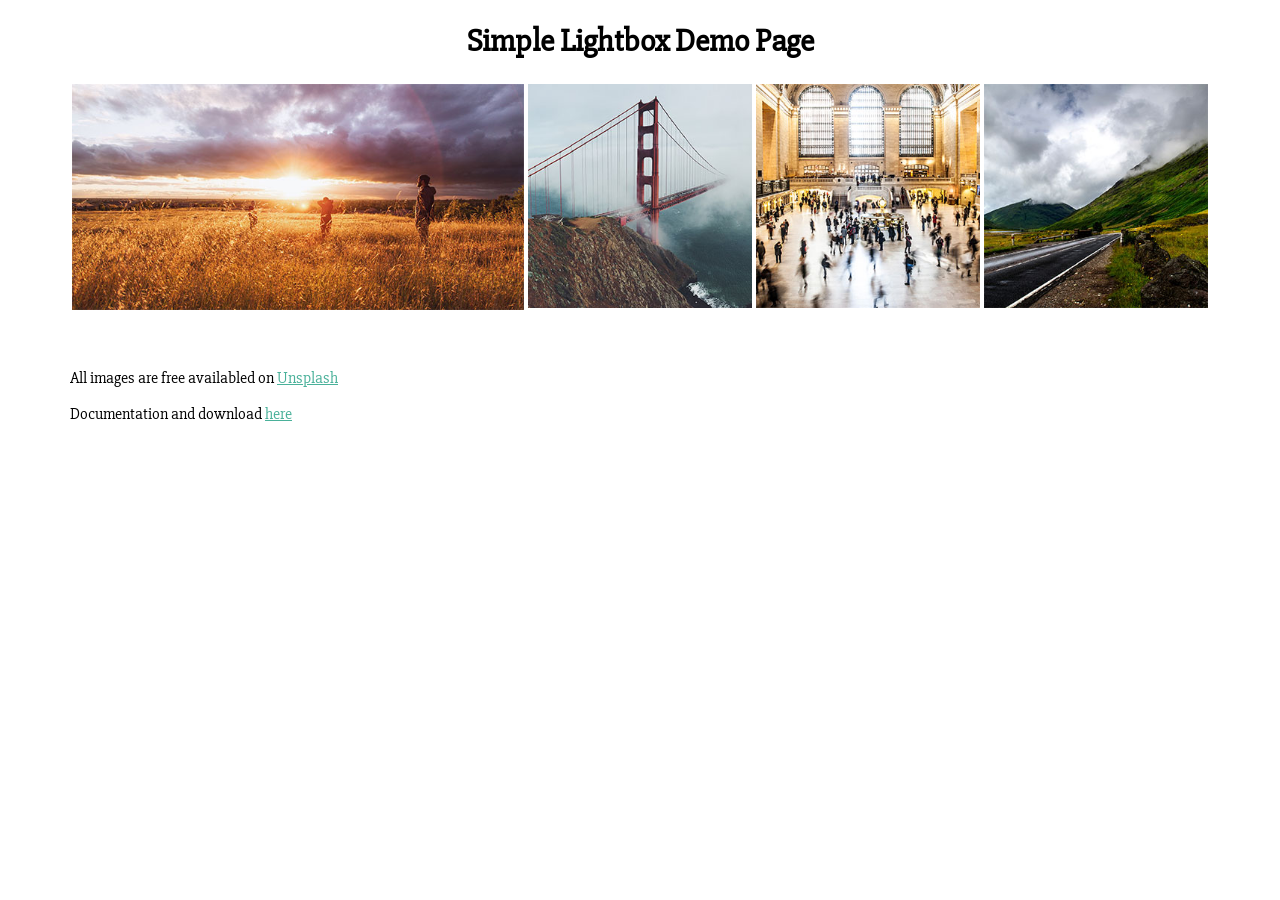
<file: simplelightbox-master/demo/index.html>
<!DOCTYPE html>
<html lang="en">
<head>
	<meta charset="utf-8">
	<meta http-equiv="X-UA-Compatible" content="IE=edge">
	<meta content="width=device-width, initial-scale=1, maximum-scale=1, user-scalable=no" name="viewport">
	<title>Simple Lightbox - Responsive touch friendly Image lightbox</title>
	<link href='https://fonts.googleapis.com/css?family=Slabo+27px' rel='stylesheet' type='text/css'>
	<link href='../dist/simplelightbox.min.css' rel='stylesheet' type='text/css'>
	<link href='demo.css' rel='stylesheet' type='text/css'>
</head>
<body>
	<div class="container">
		<h1 class="align-center">Simple Lightbox Demo Page</h1>
		<div class="gallery">
			<a href="images/image1.jpg" class="big"><img src="images/thumbs/thumb1.jpg" alt="" title="Beautiful Image" /></a>
			<a href="images/image2.jpg"><img src="images/thumbs/thumb2.jpg" alt="" title=""/></a>
			<a href="images/image3.jpg"><img src="images/thumbs/thumb3.jpg" alt="" title="Beautiful Image"/></a>
			<a href="images/image4.jpg"><img src="images/thumbs/thumb4.jpg" alt="" title=""/></a>
			<div class="clear"></div>

		</div>
		<br><br>
			<p>All images are free availabled on <a href="https://unsplash.com/" target="_blank">Unsplash</a></p>
			<p>Documentation and download <a target="_blank" href="http://andreknieriem.de/simple-lightbox/">here</a></p>
	</div>
<script src="https://ajax.googleapis.com/ajax/libs/jquery/2.2.4/jquery.min.js"></script>
<script type="text/javascript" src="../dist/simple-lightbox.js"></script>
<script>
	$(function(){
		var $gallery = $('.gallery a').simpleLightbox();

		$gallery.on('show.simplelightbox', function(){
			console.log('Requested for showing');
		})
		.on('shown.simplelightbox', function(){
			console.log('Shown');
		})
		.on('close.simplelightbox', function(){
			console.log('Requested for closing');
		})
		.on('closed.simplelightbox', function(){
			console.log('Closed');
		})
		.on('change.simplelightbox', function(){
			console.log('Requested for change');
		})
		.on('next.simplelightbox', function(){
			console.log('Requested for next');
		})
		.on('prev.simplelightbox', function(){
			console.log('Requested for prev');
		})
		.on('nextImageLoaded.simplelightbox', function(){
			console.log('Next image loaded');
		})
		.on('prevImageLoaded.simplelightbox', function(){
			console.log('Prev image loaded');
		})
		.on('changed.simplelightbox', function(){
			console.log('Image changed');
		})
		.on('nextDone.simplelightbox', function(){
			console.log('Image changed to next');
		})
		.on('prevDone.simplelightbox', function(){
			console.log('Image changed to prev');
		})
		.on('error.simplelightbox', function(e){
			console.log('No image found, go to the next/prev');
			console.log(e);
		});
	});
</script>
</body>
</html>
</file>
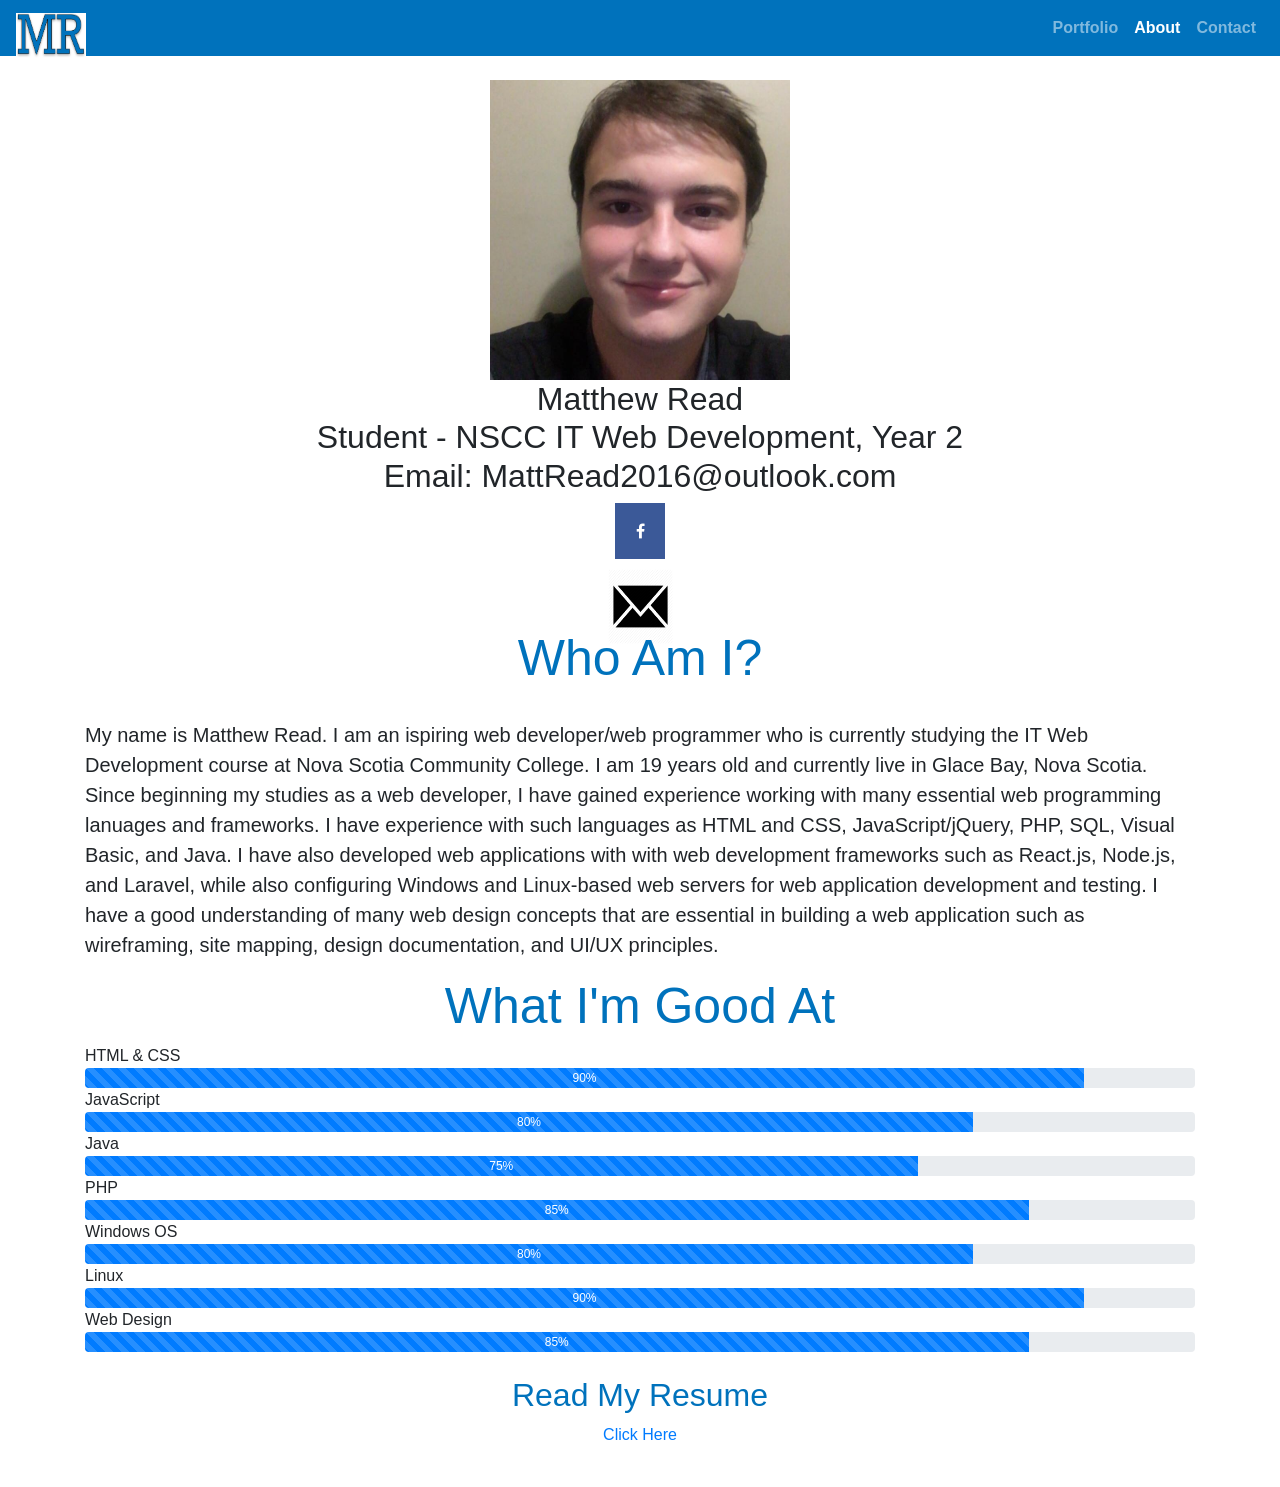
<file: About.html>
<!doctype html>
<html lang="en">
    <head>
        <meta charset="utf-8">
        <meta name="viewport" content="width=device-width, initial-scale=1, shrink-to-fit=no">

        <title>Matthew Read - Portfolio</title>

        <link href="./css/bootstrap.min.css" rel="stylesheet">

        <link href="./css/styles.css" rel="stylesheet">

        <!--Social Media Icons-->
        <link rel="stylesheet" href="https://cdnjs.cloudflare.com/ajax/libs/font-awesome/4.7.0/css/font-awesome.min.css">

    </head>

        <body>
            <nav class="navbar navbar-expand-md navbar-dark bg-primary fixed-top">

                    <a class="navbar-brand" href="Home.html">
                        <img src="Images/Logo.jpg" alt="" height="45" width="70">
                    </a>
                    
                    <button class="navbar-toggler" type="button" data-toggle="collapse" data-target="#navbarResponsive" aria-controls="navbarsResponsive" aria-expanded="false" aria-label="Toggle navigation">
                        <span class="navbar-toggler-icon"></span>
                    </button>
        
                    <div class="collapse navbar-collapse" id="navbarResponsive">
                            <ul class="nav navbar-nav ml-auto">
                              <li class="nav-item">
                                <a class="nav-link" href="Portfolio.html" id="portfolio">Portfolio</a>
                              </li>
                              <li class="nav-item active">
                                <a class="nav-link" href="About.html" id="about">About
                                    <span class="sr-only">(current)</span>
                                </a>
                              </li>
                              <li class="nav-item">
                                <a class="nav-link" href="Contact.html" id="contact">Contact</a>
                              </li>
                            </ul>
                        </div>
                      </nav>


                <main role="main" class="container about">

                    <div id="container">

                        <img src="Images/Matt.jpg" class="mx-auto d-block" alt="" id="Matt" height="300" width="300">

                        <h2 class="bio">Matthew Read <br />
                                        Student - NSCC IT Web Development, Year 2<br />
                                        Email: MattRead2016@outlook.com</h2>

                        <a href="https://www.facebook.com/MattRead1528" class="fa fa-facebook mx-auto d-block"></a>

                        <a class="navbar-brand mx-auto d-block" href="https://can.delve.office.com/?u=f377bb6b-9c05-43b8-9342-78a24b9ee8c8&v=work"><img src="Images/mail.jpg"height="75" width="65"></a>
                        

                        <br/>
                        <h1 class="about-heading">Who Am I?</h1>
                        <br/>

                        <p class="lead">My name is Matthew Read. I am an ispiring web developer/web programmer who is currently studying the IT Web Development
                                        course at Nova Scotia Community College. I am 19 years old and currently live in Glace Bay, Nova Scotia. Since beginning
                                        my studies as a web developer, I have gained experience working with many essential web programming lanuages and frameworks. 
                                        I have experience with such languages as HTML and CSS, JavaScript/jQuery, PHP, SQL, Visual Basic, and Java. I have also developed
                                        web applications with with web development frameworks such as React.js, Node.js, and Laravel, while also configuring Windows
                                        and Linux-based web servers for web application development and testing. I have a good understanding of many web design concepts
                                        that are essential in building a web application such as wireframing, site mapping, design documentation, and UI/UX principles. <br/></p>

                        <h1 class="about-heading">What I'm Good At</h1>

                      HTML & CSS
                      <div class="progress" style="height: 20px;">
                          <div class="progress-bar progress-bar-striped progress-bar-animated" role="progressbar" style="width: 90%;" aria-valuenow="25" aria-valuemin="0" aria-valuemax="100">90%</div>
                      </div>

                      JavaScript
                      <div class="progress" style="height: 20px;">
                          <div class="progress-bar progress-bar-striped progress-bar-animated" role="progressbar" style="width: 80%;" aria-valuenow="25" aria-valuemin="0" aria-valuemax="100">80%</div>
                      </div>

                      Java
                      <div class="progress" style="height: 20px;">
                          <div class="progress-bar progress-bar-striped progress-bar-animated" role="progressbar" style="width: 75%;" aria-valuenow="25" aria-valuemin="0" aria-valuemax="100">75%</div>
                      </div>

                      PHP
                      <div class="progress" style="height: 20px;">
                          <div class="progress-bar progress-bar-striped progress-bar-animated" role="progressbar" style="width: 85%;" aria-valuenow="25" aria-valuemin="0" aria-valuemax="100">85%</div>
                      </div>

                      Windows OS
                      <div class="progress" style="height: 20px;">
                          <div class="progress-bar progress-bar-striped progress-bar-animated" role="progressbar" style="width: 80%;" aria-valuenow="25" aria-valuemin="0" aria-valuemax="100">80%</div>
                      </div>

                      Linux
                      <div class="progress" style="height: 20px;">
                          <div class="progress-bar progress-bar-striped progress-bar-animated" role="progressbar" style="width: 90%;" aria-valuenow="25" aria-valuemin="0" aria-valuemax="100">90%</div>
                      </div>

                      Web Design
                      <div class="progress" style="height: 20px;">
                          <div class="progress-bar progress-bar-striped progress-bar-animated" role="progressbar" style="width: 85%;" aria-valuenow="25" aria-valuemin="0" aria-valuemax="100">85%</div>
                      </div>

                      <br />

                      <h2 class="resume-heading">Read My Resume</h2>

                      <a href="Read, Matthew - Professional Resume.pdf" id="resume-link" class="mx-auto d-block"><p class="click">Click Here</p></a>
                      <br/>

                    </div>
                
                </main>
      <script src="https://code.jquery.com/jquery-3.2.1.slim.min.js" integrity="sha384-KJ3o2DKtIkvYIK3UENzmM7KCkRr/rE9/Qpg6aAZGJwFDMVNA/GpGFF93hXpG5KkN" crossorigin="anonymous"></script>
      <script>window.jQuery || document.write('<script src="./js/jquery-slim.min.js"><\/script>')</script>
      <script src="./js/popper.min.js"></script>
      <script src="./js/bootstrap.min.js"></script>
    </body>
</html>
</file>
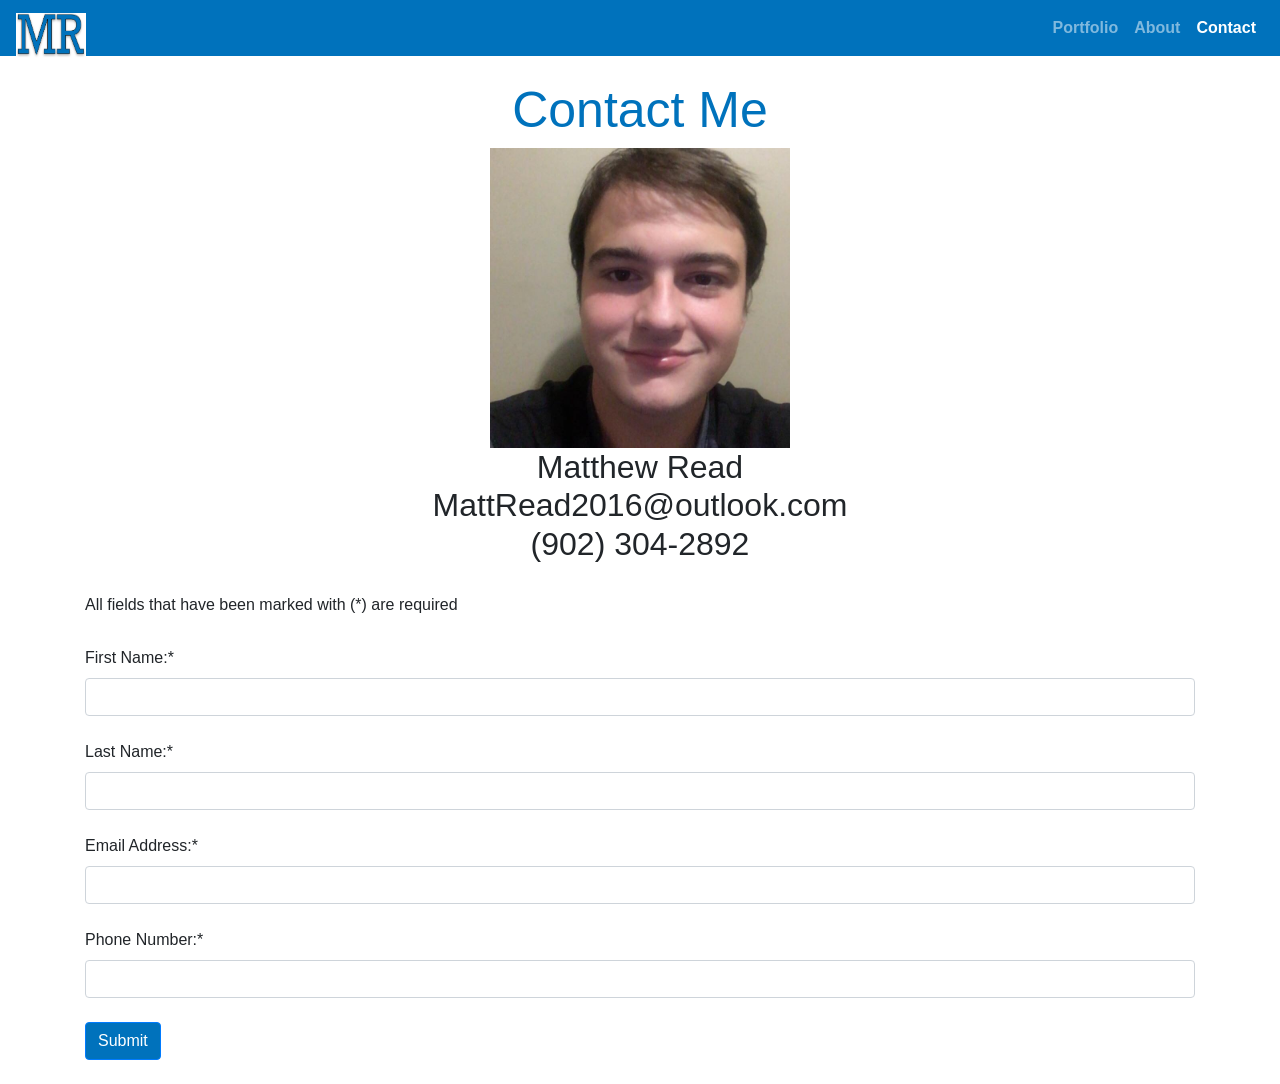
<file: Contact.html>
<!doctype html>
<html lang="en">
    <head>
        <meta charset="utf-8">
        <meta name="viewport" content="width=device-width, initial-scale=1, shrink-to-fit=no">

        <title>Matthew Read - Portfolio</title>

        <link href="./css/bootstrap.min.css" rel="stylesheet">

        <link href="./css/styles.css" rel="stylesheet">

    </head>

        <body>
            <nav class="navbar navbar-expand-md navbar-dark bg-primary fixed-top">

                    <a class="navbar-brand" href="Home.html">
                        <img src="Images/Logo.jpg" alt="" height="45" width="70">
                    </a>
                    
                    <button class="navbar-toggler" type="button" data-toggle="collapse" data-target="#navbarResponsive" aria-controls="navbarsResponsive" aria-expanded="false" aria-label="Toggle navigation">
                        <span class="navbar-toggler-icon"></span>
                    </button>
        
                    <div class="collapse navbar-collapse" id="navbarResponsive">
                            <ul class="nav navbar-nav ml-auto">
                              <li class="nav-item">
                                <a class="nav-link" href="Portfolio.html" id="portfolio">Portfolio</a>
                              </li>
                              <li class="nav-item">
                                <a class="nav-link" href="About.html" id="about">About</a>
                              </li>
                              <li class="nav-item active">
                                <a class="nav-link" href="Contact.html" id="contact">Contact
                                    <span class="sr-only">(current)</span>
                                </a>
                              </li>
                            </ul>
                        </div>
                      </nav>

                    <main role="main" class="container contact">

                            <script type="text/javascript">

                                function submitForm () {
                                  var fName = $("#fName").val();
                                  var lName = $("#lName").val();
                                  var email = $("#email").val();
                                  var phone = $("#phone").val();
                                
                                  var errors = 0;
                                
                                  if (fName == "") {
                                      errors ++;
                                      $("#fNameError").css("display","inline-block");
                                  } else {
                                      $("#fNameError").css("display","none");
                                  }
                                  if (lName == "") {
                                      errors ++;
                                      $("#lNameError").css("display","inline-block");
                                  } else {
                                      $("#lNameError").css("display","none");
                                  }
                                  if (email == "") {
                                      errors ++;
                                      $("#emailError").css("display","inline-block");
                                  } else {
                                      $("#emailError").css("display","none");
                                  }
                                  if (phone == "") {
                                      errors ++;
                                      $("#phoneError").css("display","inline-block");
                                  } else {
                                      $("#phoneError").css("display","none");
                                  }
                                
                                
                                  if (errors != 0) {
                                                alert("You have " +errors+ " errors.");
                                            } else {
                                                dataString = sendToServer(fName, lName, email, phone);
                                                $.ajax({
                                                    type: "POST",
                                                    url: "Send.php",
                                                    data: dataString,
                                                    success: function(msg) {
                                                        if (msg!="") {
                                                            alert(msg);
                                                        }
                                                    }
                                                });
                                            }
                                            function sendToServer(fName, lName, email, phone) {
                                            var dataString = "fName="+fName+"&lName="+lName+"&email="+email+"&phone"+phone;
                                            return  dataString;
                                            }
                                      }
                            </script>

                        <h1 class="contact-heading">Contact Me</h1>

                        <img src="Images/Matt.jpg" class="mx-auto d-block" alt="" id="Matt" height="300" width="300">

                        <h2 class="bio">Matthew Read <br />
                                        MattRead2016@outlook.com<br />
                                        (902) 304-2892 <br/></h2>
                        <br/>

                        <h6>All fields that have been marked with (*) are required</h6>
                        <br/>
                        <form id="form1" name="form1" method="POST" action="javascript:submitForm();">
                                <label for="fName">First Name:*</label>
                                    <input type="text" name="fName" id="fName" value="" class="form-control" />
                                        <span id="fNameError" class="errors">*Required
                                          <div class="alert alert-danger alert-dismissable">
                                            <button type="button" class="close" data-dismiss="alert">
                                            &times;</button>
                                            ERROR: Field Input Missing
                                          </div>
                                        </span>
                                <br />

                                <label for="lName">Last Name:*</label>
                                    <input type="text" name="lName" id="lName" value="" class="form-control" />
                                        <span id="lNameError" class="errors">*Required
                                          <div class="alert alert-danger alert-dismissable">
                                            <button type="button" class="close" data-dismiss="alert">
                                            &times;</button>
                                            ERROR: Field Input Missing
                                          </div>
                                        </span>
                                <br />

                                <label for="email">Email Address:*</label>
                                    <input type="text" name="email" id="email" value="" class="form-control" />
                                        <span id="emailError" class="errors">*Required
                                          <div class="alert alert-danger alert-dismissable">
                                            <button type="button" class="close" data-dismiss="alert">
                                            &times;</button>
                                            ERROR: Field Input Missing
                                          </div>
                                        </span>
                                <br />

                                <label for="phone">Phone Number:*</label>
                                    <input type="text" name="phone" id="phone" value="" class="form-control" />
                                        <span id="phoneError" class="errors">*Required
                                          <div class="alert alert-danger alert-dismissable">
                                            <button type="button" class="close" data-dismiss="alert">
                                            &times;</button>
                                            ERROR: Field Input Missing
                                          </div>
                                        </span>
                                <br />
                                

                                <input type="submit" name="submit" class="btn btn-primary" value="Submit" />
                            </form>
                            <br/>

                    </main>

        <script src="https://code.jquery.com/jquery-3.2.1.slim.min.js" integrity="sha384-KJ3o2DKtIkvYIK3UENzmM7KCkRr/rE9/Qpg6aAZGJwFDMVNA/GpGFF93hXpG5KkN" crossorigin="anonymous"></script>
        <script>window.jQuery || document.write('<script src="./js/jquery-slim.min.js"><\/script>')</script>
        <script src="./js/popper.min.js"></script>
        <script src="./js/bootstrap.min.js"></script>
    </body>
</file>
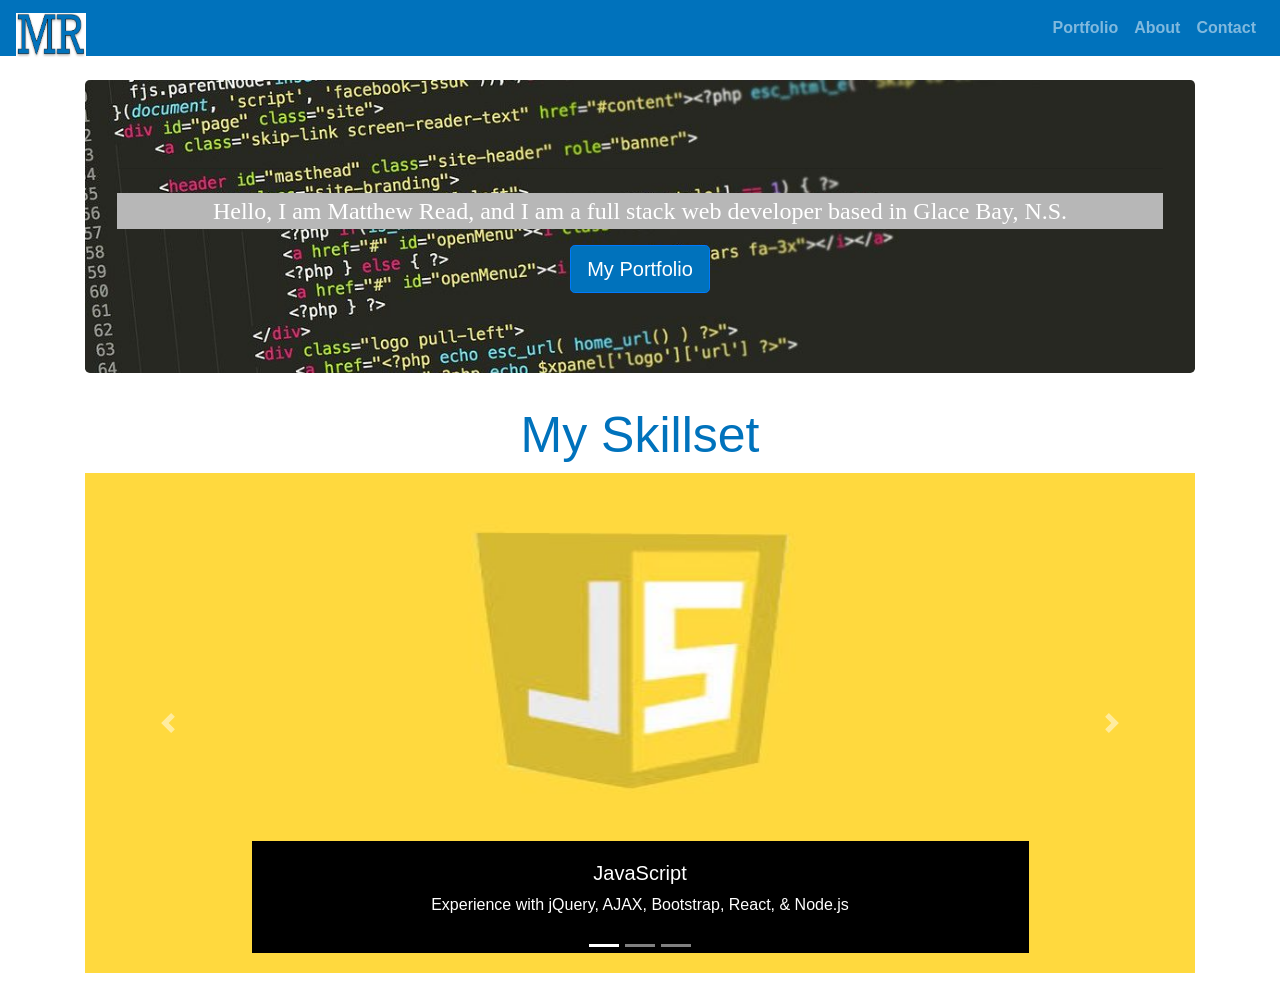
<file: Home.html>
<!doctype html>
<html lang="en">
  <head>
    <meta charset="utf-8">
    <meta name="viewport" content="width=device-width, initial-scale=1, shrink-to-fit=no">

    <title>Matthew Read - Portfolio</title>

    <link href="./css/bootstrap.min.css" rel="stylesheet">

    <link href="./css/styles.css" rel="stylesheet">
  </head>

  <body>

    <nav class="navbar navbar-expand-md navbar-dark bg-primary fixed-top">

        <a class="navbar-brand" href="#Home.html">
            <img src="Images/Logo.jpg" alt="" height="45" width="70">
        </a>

        <button class="navbar-toggler" type="button" data-toggle="collapse" data-target="#navbarResponsive" aria-controls="navbarsResponsive" aria-expanded="false" aria-label="Toggle navigation">
          <span class="navbar-toggler-icon"></span>
        </button>

        <div class="collapse navbar-collapse" id="navbarResponsive">
          <ul class="nav navbar-nav ml-auto">
            <li class="nav-item">
              <a class="nav-link" href="Portfolio.html" id="portfolio">Portfolio</a>
            </li>
            <li class="nav-item">
              <a class="nav-link" href="About.html" id="about">About</a>
            </li>
            <li class="nav-item">
              <a class="nav-link" href="Contact.html" id="contact">Contact</a>
            </li>
          </ul>
      </div>
    </nav>

    <main role="main" class="container home">

      <div id="container">

      <!--Jumbotron Start-->
      <div class="jumbotron text-center">
        <hr class="my-4">
        <p class="descr">Hello, I am Matthew Read, and I am a full stack web developer based in Glace Bay, N.S.</p>
        <p class="lead">
          <a class="btn btn-primary btn-lg" href="Portfolio.html" role="button">My Portfolio</a>
        </p>
      </div>
      <!--Jumbotron End-->

      <!--Slider Start-->
      <h1 class="skillset">My Skillset</h1>

      <div id="carouselExampleIndicators" class="carousel slide" data-ride="carousel">
          <ol class="carousel-indicators">
            <li data-target="#carouselExampleIndicators" data-slide-to="0" class="active"></li>
            <li data-target="#carouselExampleIndicators" data-slide-to="1"></li>
            <li data-target="#carouselExampleIndicators" data-slide-to="2"></li>
          </ol>
          <div class="carousel-inner">
            <div class="carousel-item active">
              <img class="d-block w-100" src="Images/javascript.jpg" alt="First slide" height="500">
              <div class="carousel-caption d-none d-md-block">
                  <h5 class="slide-caption">JavaScript</h5>
                  <p>Experience with jQuery, AJAX, Bootstrap, React, & Node.js</p>
                </div>
            </div>
            <div class="carousel-item">
              <img class="d-block w-100" src="Images/php.jpg" alt="Second slide" height="500">
              <div class="carousel-caption d-none d-md-block">
                  <h5 class="slide-caption">PHP</h5>
                  <p>Experience with PHPMyAdmin, XML, Object Oriented Programming, & Laravel</p>
                </div>
            </div>
            <div class="carousel-item">
              <img class="d-block w-100" src="Images/java.jpg" alt="Third slide" height="500">
              <div class="carousel-caption d-none d-md-block">
                  <h5 class="slide-caption">Java</h5>
                  <p>Experience with Classes, Array's, Unit Testing, Objects, & GUI Programming</p>
                </div>
            </div>
          </div>
          <a class="carousel-control-prev" href="#carouselExampleIndicators" role="button" data-slide="prev">
            <span class="carousel-control-prev-icon" aria-hidden="true"></span>
            <span class="sr-only">Previous</span>
          </a>
          <a class="carousel-control-next" href="#carouselExampleIndicators" role="button" data-slide="next">
            <span class="carousel-control-next-icon" aria-hidden="true"></span>
            <span class="sr-only">Next</span>
          </a>
        </div>
        <br />

        <script>
        $('.carousel').carousel()
        </script>
        <!--Slider End-->

        </div>
    </main>

    <script src="https://code.jquery.com/jquery-3.2.1.slim.min.js" integrity="sha384-KJ3o2DKtIkvYIK3UENzmM7KCkRr/rE9/Qpg6aAZGJwFDMVNA/GpGFF93hXpG5KkN" crossorigin="anonymous"></script>
    <script>window.jQuery || document.write('<script src="./js/jquery-slim.min.js"><\/script>')</script>
    <script src="./js/popper.min.js"></script>
    <script src="./js/bootstrap.min.js"></script>
  </body>
</html>
</file>
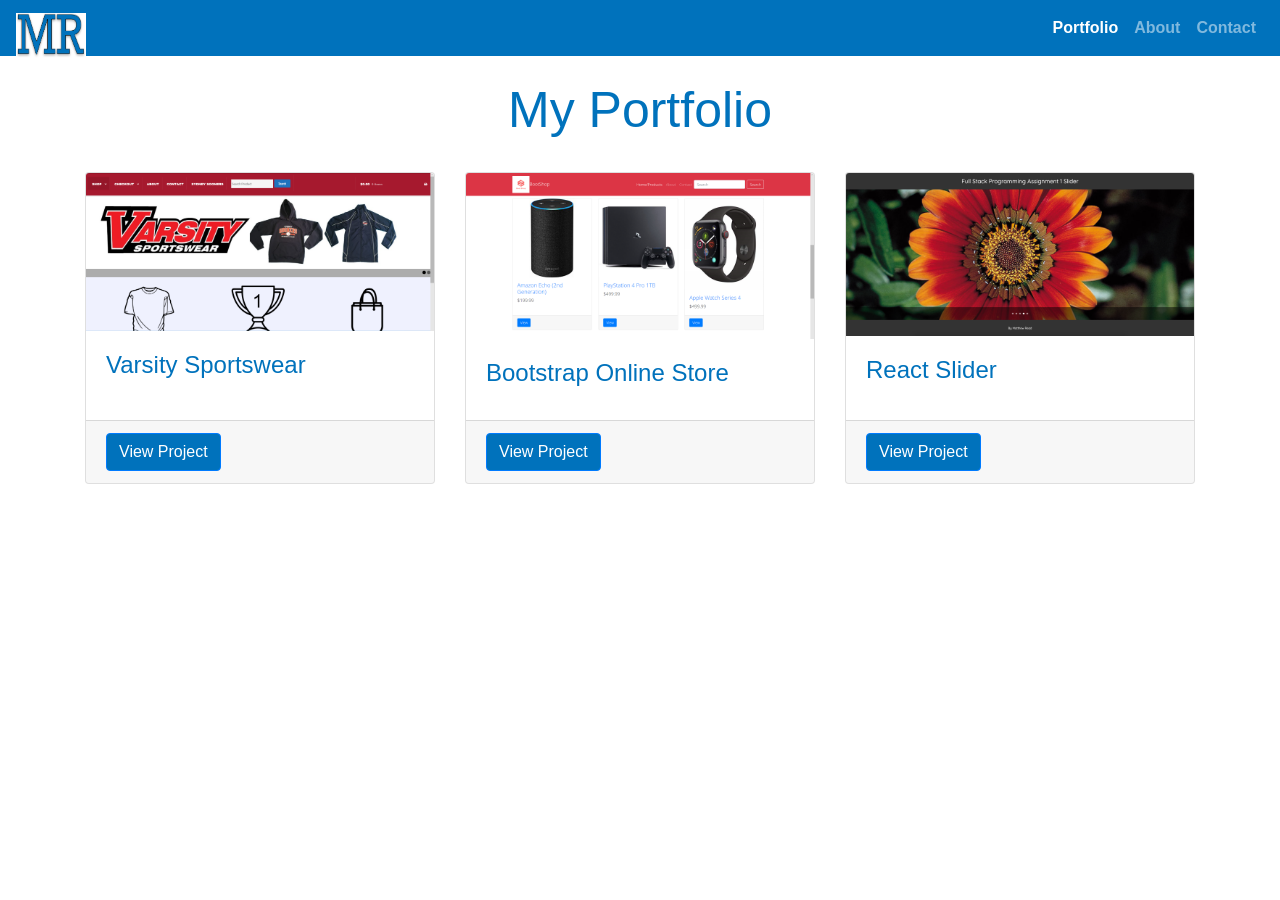
<file: Portfolio.html>
<!doctype html>
<html lang="en">
    <head>
        <meta charset="utf-8">
        <meta name="viewport" content="width=device-width, initial-scale=1, shrink-to-fit=no">
            
        <title>Matthew Read - Portfolio</title>
            
        <link href="./css/bootstrap.min.css" rel="stylesheet">
            
        <link href="./css/styles.css" rel="stylesheet">

        <!--Lightbox-->
        <meta http-equiv="X-UA-Compatible" content="IE=edge">
        <meta content="width=device-width, initial-scale=1, maximum-scale=1, user-scalable=no" name="viewport">
        <title>Simple Lightbox - Responsive touch friendly Image lightbox</title>
        <link href='https://fonts.googleapis.com/css?family=Slabo+27px' rel='stylesheet' type='text/css'>
        <link href='simplelightbox-master/dist/simplelightbox.min.css' rel='stylesheet' type='text/css'>

    </head>

    <body>

        <nav class="navbar navbar-expand-md navbar-dark bg-primary fixed-top">

            <a class="navbar-brand" href="Home.html">
                <img src="Images/Logo.jpg" alt="" height="45" width="70">
            </a>
            
            <button class="navbar-toggler" type="button" data-toggle="collapse" data-target="#navbarResponsive" aria-controls="navbarsResponsive" aria-expanded="false" aria-label="Toggle navigation">
                <span class="navbar-toggler-icon"></span>
            </button>

            <div class="collapse navbar-collapse" id="navbarResponsive">
                    <ul class="nav navbar-nav ml-auto">
                      <li class="nav-item active">
                        <a class="nav-link" href="Portfolio.html" id="portfolio">Portfolio
                            <span class="sr-only">(current)</span>
                        </a>
                      </li>
                      <li class="nav-item">
                        <a class="nav-link" href="About.html" id="about">About</a>
                      </li>
                      <li class="nav-item">
                        <a class="nav-link" href="Contact.html" id="contact">Contact</a>
                      </li>
                    </ul>
                </div>
              </nav>
          
                <main role="main" class="container portfolio">

                    <div id="container">

                        <h1 class="my-portfolio">My Portfolio</h1>
                        <br/>

                        <div class="row">
                        <!--Project 1 Start-->
                        <div class="col-lg-4 col-md-6 mb-4">
                                <div class="card h-100">
                                  <a href="#"><img class="card-img-top" src="Images/Varsity1.jpg" alt=""></a>
                                  <div class="card-body">
                                    <h4 class="card-title">
                                      Varsity Sportswear
                                    </h4>
                                  </div>
                        <div class="card-footer">

                        <button type="button" class="btn btn-primary" data-toggle="modal"
                            data-target="#myModal">
                        View Project</button>

                        <!--Modal 1 Start-->
                        <div class="modal fade" id="myModal">
                          <div class="modal-dialog modal-dialog-centered">
                            <div class="modal-content">
                              <div class="modal-header">
                                <h4 class="modal-title">
                                Varsity Sportswear</h4>
                                <button type="button" class="close" data-dismiss="modal">&times;</button>
                              </div>
                              <div class="modal-body">
                                The purpose of this project was to create an ecommerce online store for the Sydney, Nova Scotia based business Varsity Sportswear 
                                & Mr. Trophy, which is managed by Sydney Sooners Coach Jim “Rico” McEachern. Throughout the project, I along with the two members 
                                of my project team worked routinely with Jim and recieved his input on many site specifications and ideas. We created this website 
                                within the span of five weeks during our first year work placement at NSCC. <br /> <br />

                                <strong>Project Date:</strong><p>April 29-May 31, 2019</p>

                                <strong>Language(s)/Software:</strong><p>WordPress</p>

                                <h2>Gallery</h2>
                    
                                  <div class="gallery">
                                    <a href="Images/Varsity2.jpg"><img src="Images/Varsity2.jpg" style="height:150px;"alt="" title=""/></a>
                                    <a href="Images/Varsity3.jpg"><img src="Images/Varsity3.jpg" style="height:150px;"alt="" title=""/></a>
                                    <a href="Images/Varsity4.jpg"><img src="Images/Varsity4.jpg" style="height:150px;"alt="" title=""/></a>
                                  </div>

                                  <a href="https://varsitysportswear.ca/">Visit Site</a>
                              </div>
                            </div>
                          </div>
                          </div>
                        <!--Modal 1 End-->
                              </div>
                            </div>
                          </div>
                        <!--Project 1 End-->


                        <!--Project 2 Start-->
                  <div class="col-lg-4 col-md-6 mb-4">
                          <div class="card h-100">
                            <a href="#"><img class="card-img-top" src="Images/Bootstrap1.jpg" alt=""></a>
                            <div class="card-body">
                              <h4 class="card-title">
                                Bootstrap Online Store
                              </h4>
                            </div>
                  <div class="card-footer">

                  <button type="button" class="btn btn-primary" data-toggle="modal"
                      data-target="#myModal2">
                  View Project</button>

                  <!--Modal 2 Start-->
                  <div class="modal fade" id="myModal2">
                    <div class="modal-dialog modal-dialog-centered">
                      <div class="modal-content">
                        <div class="modal-header">
                          <h4 class="modal-title">
                          Bootstrap Online Store</h4>
                          <button type="button" class="close" data-dismiss="modal">&times;</button>
                        </div>
                        <div class="modal-body">
                          The purpose of this project was to create an online store using the Bootstrap framework. I decided to create a online 
                          electronics store for the sake of this project in which would sell such items as a Playstation 4 Pro console and an Apple 
                          Watch. On the homepage, you would be able to see a list of the six feature products in which would be sold through the store, 
                          each list item would show a picture of the product, as well as the product title, product price, and a "View" button, in which 
                          would take the user to a product modal in which would provide additional information regarding such product. <br /> <br />

                          <strong>Project Date:</strong><p>April 2019</p>

                          <strong>Language(s)/Software:</strong><p>HTML, CSS, JavaScript, Bootstrap</p>

                          <h2>Gallery</h2>
              
                            <div class="gallery2">
                              <a href="Images/Bootstrap2.jpg"><img src="Images/Bootstrap2.jpg" style="height:150px;"alt="" title=""/></a>
                              <a href="Images/Bootstrap3.jpg"><img src="Images/Bootstrap3.jpg" style="height:150px;"alt="" title=""/></a>
                              <a href="Images/Bootstrap4.jpg"><img src="Images/Bootstrap4.jpg" style="height:150px;"alt="" title=""/></a>
                            </div>

                        </div>
                      </div>
                    </div>
                    </div>
                  <!--Modal 2 End-->
                        </div>
                      </div>
                    </div>
                  <!--Project 2 End-->

                  <!--Project 3 Start-->
                    <div class="col-lg-4 col-md-6 mb-4">
                      <div class="card h-100">
                        <a href="#"><img class="card-img-top" src="Images/ReactSlider.jpg" alt=""></a>
                        <div class="card-body">
                          <h4 class="card-title">
                            React Slider
                          </h4>
                        </div>
              <div class="card-footer">

              <button type="button" class="btn btn-primary" data-toggle="modal"
                  data-target="#myModal3">
              View Project</button>

              <!--Modal 3 Start-->
              <div class="modal fade" id="myModal3">
                <div class="modal-dialog modal-dialog-centered">
                  <div class="modal-content">
                    <div class="modal-header">
                      <h4 class="modal-title">
                      React Slider</h4>
                      <button type="button" class="close" data-dismiss="modal">&times;</button>
                    </div>
                    <div class="modal-body">
                      For this project, I was tasked with taking an example of a React JavaScript slider from the web and implement it into 
                      my own app. Through this example, I created many different JavaScript classes and linked them together to make the slide 
                      work.<br /> <br />

                      <strong>Project Date:</strong><p>October 2019</p>

                      <strong>Language(s)/Software:</strong><p>JavaScript, React</p>

                      <h2>Gallery</h2>
          
                        <div class="gallery3">
                          <a href="Images/ReactSlider2.jpg"><img src="Images/ReactSlider2.jpg" style="height:150px;"alt="" title=""/></a>
                          <a href="Images/ReactSlider3.jpg"><img src="Images/ReactSlider3.jpg" style="height:150px;"alt="" title=""/></a>
                          <a href="Images/ReactSlider4.jpg"><img src="Images/ReactSlider4.jpg" style="height:150px;"alt="" title=""/></a>
                        </div>

                    </div>
                  </div>
                </div>
                </div>
              <!--Modal 3 End-->
                    </div>
                  </div>
                </div>
              <!--Project 3 End-->

              </div>

                  </main>

              <!--Lightbox-->
              <script src="https://ajax.googleapis.com/ajax/libs/jquery/2.2.4/jquery.min.js"></script>
              <script type="text/javascript" src="simplelightbox-master/dist/simple-lightbox.js"></script>
              <script>
                $(function(){
                  var $gallery = $('.gallery a').simpleLightbox();

                  $gallery.on('show.simplelightbox', function(){
                    console.log('Requested for showing');
                  })
                  .on('shown.simplelightbox', function(){
                    console.log('Shown');
                  })
                  .on('close.simplelightbox', function(){
                    console.log('Requested for closing');
                  })
                  .on('closed.simplelightbox', function(){
                    console.log('Closed');
                  })
                  .on('change.simplelightbox', function(){
                    console.log('Requested for change');
                  })
                  .on('next.simplelightbox', function(){
                    console.log('Requested for next');
                  })
                  .on('prev.simplelightbox', function(){
                    console.log('Requested for prev');
                  })
                  .on('nextImageLoaded.simplelightbox', function(){
                    console.log('Next image loaded');
                  })
                  .on('prevImageLoaded.simplelightbox', function(){
                    console.log('Prev image loaded');
                  })
                  .on('changed.simplelightbox', function(){
                    console.log('Image changed');
                  })
                  .on('nextDone.simplelightbox', function(){
                    console.log('Image changed to next');
                  })
                  .on('prevDone.simplelightbox', function(){
                    console.log('Image changed to prev');
                  })
                  .on('error.simplelightbox', function(e){
                    console.log('No image found, go to the next/prev');
                    console.log(e);
                  });
                });

                $(function(){
                  var $gallery2 = $('.gallery2 a').simpleLightbox();

                  $gallery2.on('show.simplelightbox', function(){
                    console.log('Requested for showing');
                  })
                  .on('shown.simplelightbox', function(){
                    console.log('Shown');
                  })
                  .on('close.simplelightbox', function(){
                    console.log('Requested for closing');
                  })
                  .on('closed.simplelightbox', function(){
                    console.log('Closed');
                  })
                  .on('change.simplelightbox', function(){
                    console.log('Requested for change');
                  })
                  .on('next.simplelightbox', function(){
                    console.log('Requested for next');
                  })
                  .on('prev.simplelightbox', function(){
                    console.log('Requested for prev');
                  })
                  .on('nextImageLoaded.simplelightbox', function(){
                    console.log('Next image loaded');
                  })
                  .on('prevImageLoaded.simplelightbox', function(){
                    console.log('Prev image loaded');
                  })
                  .on('changed.simplelightbox', function(){
                    console.log('Image changed');
                  })
                  .on('nextDone.simplelightbox', function(){
                    console.log('Image changed to next');
                  })
                  .on('prevDone.simplelightbox', function(){
                    console.log('Image changed to prev');
                  })
                  .on('error.simplelightbox', function(e){
                    console.log('No image found, go to the next/prev');
                    console.log(e);
                  });
                });

                $(function(){
                  var $gallery3 = $('.gallery3 a').simpleLightbox();

                  $galler3.on('show.simplelightbox', function(){
                    console.log('Requested for showing');
                  })
                  .on('shown.simplelightbox', function(){
                    console.log('Shown');
                  })
                  .on('close.simplelightbox', function(){
                    console.log('Requested for closing');
                  })
                  .on('closed.simplelightbox', function(){
                    console.log('Closed');
                  })
                  .on('change.simplelightbox', function(){
                    console.log('Requested for change');
                  })
                  .on('next.simplelightbox', function(){
                    console.log('Requested for next');
                  })
                  .on('prev.simplelightbox', function(){
                    console.log('Requested for prev');
                  })
                  .on('nextImageLoaded.simplelightbox', function(){
                    console.log('Next image loaded');
                  })
                  .on('prevImageLoaded.simplelightbox', function(){
                    console.log('Prev image loaded');
                  })
                  .on('changed.simplelightbox', function(){
                    console.log('Image changed');
                  })
                  .on('nextDone.simplelightbox', function(){
                    console.log('Image changed to next');
                  })
                  .on('prevDone.simplelightbox', function(){
                    console.log('Image changed to prev');
                  })
                  .on('error.simplelightbox', function(e){
                    console.log('No image found, go to the next/prev');
                    console.log(e);
                  });
                });
        </script>
        
      <script>window.jQuery || document.write('<script src="./js/jquery-slim.min.js"><\/script>')</script>
      <script src="./js/popper.min.js"></script>
      <script src="./js/bootstrap.min.js"></script>
    </body>
</html>
</file>
<file: simplelightbox-master/demo/demo.css>
/* line 1, ../sass/demo.scss */
html, body {
  font-family: 'Slabo 27px', serif;
  padding: 0;
  margin: 0;
  background: #ffffff;
}

/* line 8, ../sass/demo.scss */
* {
  box-sizing: border-box;
}

/* line 12, ../sass/demo.scss */
a {
  color: #4ab19a;
}

/* line 16, ../sass/demo.scss */
.clear {
  clear: both;
  float: none;
  width: 100%;
}

/* line 22, ../sass/demo.scss */
.container {
  max-width: 1170px;
  width: 100%;
  padding-right: 15px;
  padding-left: 15px;
  margin-right: auto;
  margin-left: auto;
}
/* line 32, ../sass/demo.scss */
.container .gallery a img {
  float: left;
  width: 20%;
  height: auto;
  border: 2px solid #fff;
  -webkit-transition: -webkit-transform .15s ease;
  -moz-transition: -moz-transform .15s ease;
  -o-transition: -o-transform .15s ease;
  -ms-transition: -ms-transform .15s ease;
  transition: transform .15s ease;
  position: relative;
}
/* line 46, ../sass/demo.scss */
.container .gallery a:hover img {
  -webkit-transform: scale(1.05);
  -moz-transform: scale(1.05);
  -o-transform: scale(1.05);
  -ms-transform: scale(1.05);
  transform: scale(1.05);
  z-index: 5;
}
/* line 57, ../sass/demo.scss */
.container .gallery a.big img {
  width: 40%;
}

/* line 65, ../sass/demo.scss */
.align-center {
  text-align: center;
}
</file>
<file: css/styles.css>
body {
  padding-top: 5rem;
}
.starter-template {
  padding: 3rem 1.5rem;
  text-align: center;
}

.bg-primary {
  background-color: #0072bc!important;
}

.jumbotron {
  background-image: url("CodeBG.jpg");
  background-size: cover;
  background-color: #cccccc;
}

.btn-lg {
  background-color: #0072bc!important;
}

.descr {
  background-color: #b7b7b7!important;
  font-family: arial black;
  color: white;
  font-size: 24px;
  text-align: center;
}

.navbar-brand {
  height: 40px;
  width: 65px;
}

.skillset {
  text-align: center;
  color: #0072bc!important;
  font-size: 50px;
}

.carousel slide{
  width:100%;
  max-height: 500px !important;
}

.carousel-caption {
  background-color: black;
}

.nav-link {
  font-weight: bold;
}

.my-portfolio {
  text-align: center;
  color: #0072bc!important;
  font-size: 50px;
}

.btn {
  background-color: #0072bc!important;
}

.btn:hover {
  opacity: 0.8;
}

.modal-title {
  color: #0072bc!important;
}

.card-title {
  color: #0072bc!important;
}

.bio {
  text-align: center;
}

.fa {
  padding: 20px;
  font-size: 30px;
  width: 50px;
  text-align: center;
  text-decoration: none;
  margin: 5px 2px;
}

.fa:hover {
    opacity: 0.7;
}

.fa-facebook {
  background: #3B5998;
  color: white;
}

.about-heading {
  text-align: center;
  color: #0072bc!important;
  font-size: 50px;
}

.resume-heading {
  text-align: center;
  color: #0072bc!important;
}

.contact-heading {
  text-align: center;
  color: #0072bc!important;
  font-size: 50px;
}

.errors {
  font-weight:800;
  color: red;
  display:none;
}

.click {
  text-align: center;
}
</file>
<file: simplelightbox-master/dist/simplelightbox.min.css>
.sl-wrapper .sl-close,.sl-wrapper .sl-navigation button{height:44px;line-height:44px;font-family:Arial,Baskerville,monospace}.sl-wrapper .sl-close:focus,.sl-wrapper .sl-navigation button:focus{outline:0}body.hidden-scroll{overflow:hidden}.sl-overlay{position:fixed;left:0;right:0;top:0;bottom:0;background:#fff;opacity:.7;display:none;z-index:1035}.sl-wrapper .sl-close,.sl-wrapper .sl-counter{top:30px;display:none;color:#000;position:fixed}.sl-wrapper{z-index:1040}.sl-wrapper button{border:0;background:0 0;font-size:28px;padding:0;cursor:pointer}.sl-wrapper button:hover{opacity:.7}.sl-wrapper .sl-close{right:30px;z-index:10060;margin-top:-14px;margin-right:-14px;width:44px;font-size:3rem}.sl-wrapper .sl-counter{left:30px;z-index:1060;font-size:1rem}.sl-wrapper .sl-navigation{width:100%;display:none}.sl-wrapper .sl-navigation button{position:fixed;top:50%;margin-top:-22px;width:22px;text-align:center;display:block;z-index:10060;color:#000}.sl-wrapper .sl-navigation button.sl-next{right:5px;font-size:2rem}.sl-wrapper .sl-navigation button.sl-prev{left:5px;font-size:2rem}@media (min-width:35.5em){.sl-wrapper .sl-navigation button{width:44px}.sl-wrapper .sl-navigation button.sl-next{right:10px;font-size:3rem}.sl-wrapper .sl-navigation button.sl-prev{left:10px;font-size:3rem}.sl-wrapper .sl-image img{border:0}}@media (min-width:50em){.sl-wrapper .sl-navigation button{width:44px}.sl-wrapper .sl-navigation button.sl-next{right:20px;font-size:3rem}.sl-wrapper .sl-navigation button.sl-prev{left:20px;font-size:3rem}.sl-wrapper .sl-image img{border:0}}.sl-wrapper .sl-image{position:fixed;-ms-touch-action:none;touch-action:none;z-index:10000}.sl-wrapper .sl-image img{margin:0;padding:0;display:block;border:0;width:100%;height:auto}.sl-wrapper .sl-image iframe{background:#000;border:0}@media (min-width:35.5em){.sl-wrapper .sl-image iframe{border:0}}@media (min-width:50em){.sl-wrapper .sl-image iframe{border:0}}.sl-wrapper .sl-image .sl-caption{display:none;padding:10px;color:#fff;background:rgba(0,0,0,.8);font-size:1rem;position:absolute;bottom:0;left:0;right:0}.sl-wrapper .sl-image .sl-caption.pos-top{bottom:auto;top:0}.sl-wrapper .sl-image .sl-caption.pos-outside{bottom:auto}.sl-wrapper .sl-image .sl-download{display:none;position:absolute;bottom:5px;right:5px;color:#000;z-index:1060}.sl-spinner{display:none;border:5px solid #333;border-radius:40px;height:40px;left:50%;margin:-20px 0 0 -20px;opacity:0;position:fixed;top:50%;width:40px;z-index:1007;-webkit-animation:pulsate 1s ease-out infinite;-moz-animation:pulsate 1s ease-out infinite;-ms-animation:pulsate 1s ease-out infinite;-o-animation:pulsate 1s ease-out infinite;animation:pulsate 1s ease-out infinite}.sl-scrollbar-measure{position:absolute;top:-9999px;width:50px;height:50px;overflow:scroll}.sl-transition{transition:-moz-transform ease .2s;transition:-ms-transform ease .2s;transition:-o-transform ease .2s;transition:-webkit-transform ease .2s;transition:transform ease .2s}@-webkit-keyframes pulsate{0%{transform:scale(.1);opacity:0}50%{opacity:1}100%{transform:scale(1.2);opacity:0}}@keyframes pulsate{0%{transform:scale(.1);opacity:0}50%{opacity:1}100%{transform:scale(1.2);opacity:0}}@-moz-keyframes pulsate{0%{transform:scale(.1);opacity:0}50%{opacity:1}100%{transform:scale(1.2);opacity:0}}@-o-keyframes pulsate{0%{transform:scale(.1);opacity:0}50%{opacity:1}100%{transform:scale(1.2);opacity:0}}@-ms-keyframes pulsate{0%,100%{opacity:0}0%{transform:scale(.1)}50%{opacity:1}100%{transform:scale(1.2)}}
</file>
